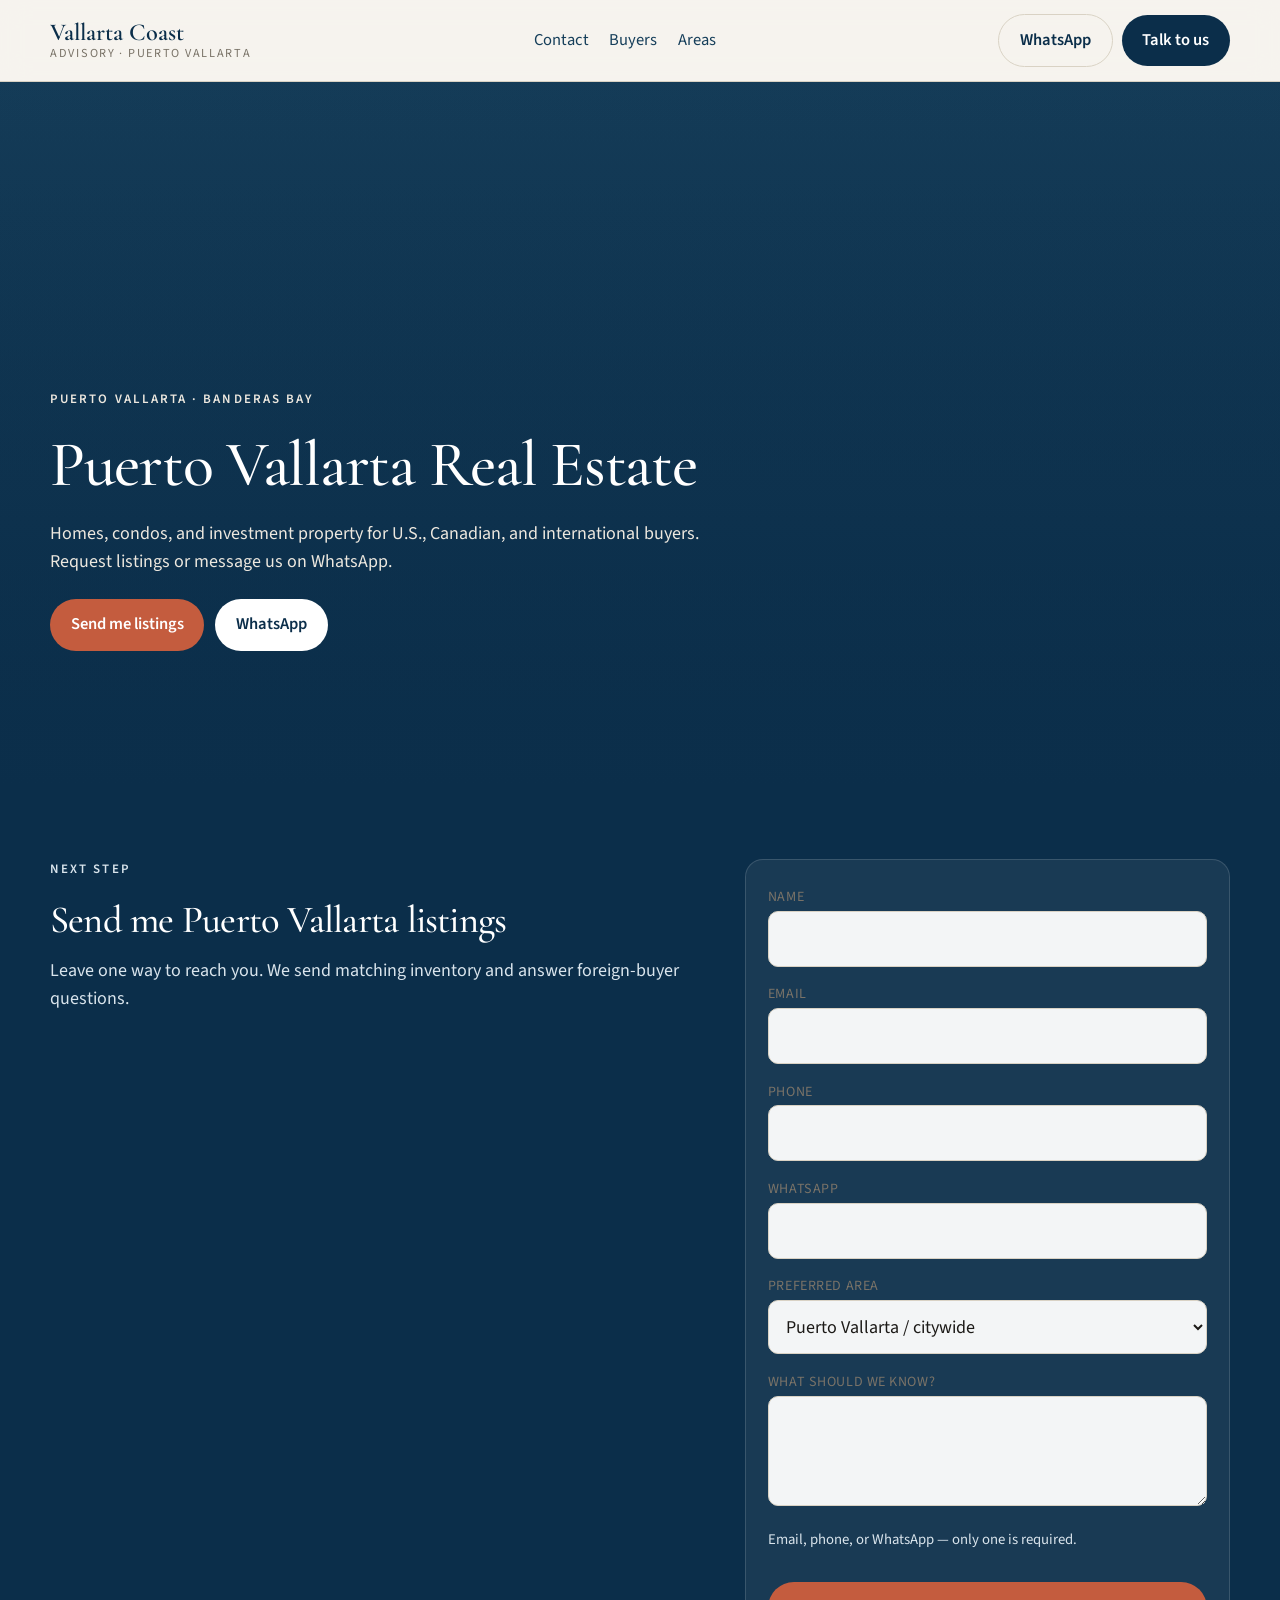
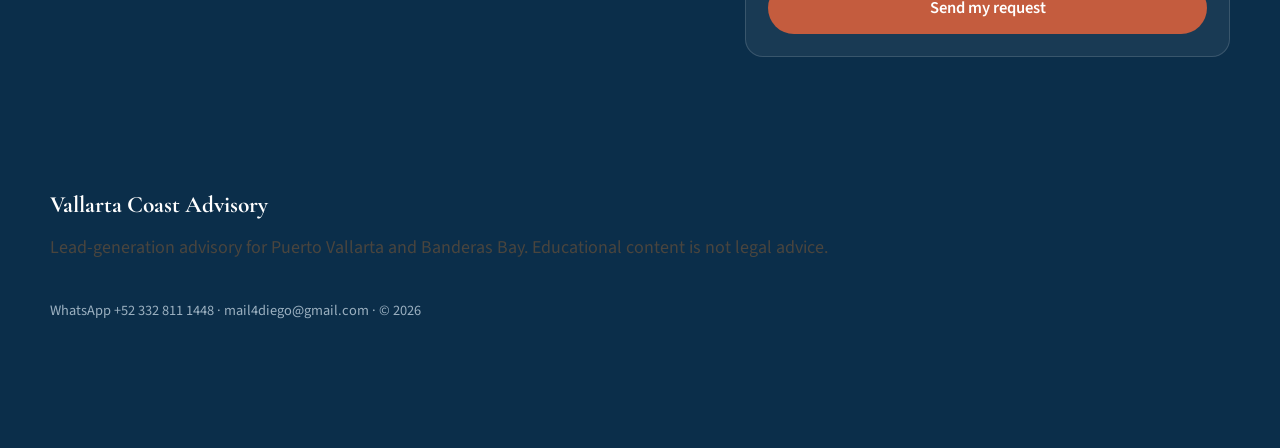
<file: index.html>
<!DOCTYPE html>
<html lang="en" data-root="">
<head>
<meta charset="utf-8">
<meta name="viewport" content="width=device-width, initial-scale=1">
<title>Puerto Vallarta Real Estate | Vallarta Coast Advisory</title>
<meta name="description" content="Buyer advisory for Puerto Vallarta homes, condos, and investment property.">
<link rel="stylesheet" href="assets/css/styles.css">
<link rel="preconnect" href="https://fonts.googleapis.com">
<link href="https://fonts.googleapis.com/css2?family=Cormorant+Garamond:wght@500;600&family=Source+Sans+3:wght@400;600&display=swap" rel="stylesheet">
</head>
<body>
<header class="site"><div class="wrap nav">
<a class="brand" href="/"><b>Vallarta Coast</b><small>Advisory · Puerto Vallarta</small></a>
<nav class="nav-links" data-nav>
<a href="/contact/">Contact</a>
<a href="/buyers/">Buyers</a>
<a href="/real-estate/">Areas</a>
</nav>
<div class="nav-cta">
<a class="btn btn-ghost" data-wa href="#wa">WhatsApp</a>
<a class="btn btn-primary" href="/contact/">Talk to us</a>
</div>
</div></header>
<main>
<section class="hero"><div class="veil"></div><div class="wrap hero-inner">
<p class="eyebrow">Puerto Vallarta · Banderas Bay</p>
<h1>Puerto Vallarta Real Estate</h1>
<p>Homes, condos, and investment property for U.S., Canadian, and international buyers. Request listings or message us on WhatsApp.</p>
<div class="hero-actions">
<a class="btn btn-coral" href="#lead">Send me listings</a>
<a class="btn btn-light" data-wa href="#wa">WhatsApp</a>
</div>
</div></section>
<section id="lead" class="band-navy"><div class="wrap split">
<div>
<p class="eyebrow">Next step</p>
<h2>Send me Puerto Vallarta listings</h2>
<p>Leave one way to reach you. We send matching inventory and answer foreign-buyer questions.</p>
</div>
<form class="form dark" data-lead>
<input type="text" name="company_website" style="display:none" tabindex="-1" autocomplete="off">
<div><label>Name</label><input name="name"></div>
<div><label>Email</label><input name="email" type="email"></div>
<div><label>Phone</label><input name="phone" type="tel"></div>
<div><label>WhatsApp</label><input name="whatsapp" type="tel"></div>
<div><label>Preferred area</label><select name="location"><option>Puerto Vallarta / citywide</option><option>Romantic Zone</option><option>Marina Vallarta</option><option>Conchas Chinas</option><option>Nuevo Vallarta</option><option>Bucerías</option><option>Punta Mita</option></select></div>
<div><label>What should we know?</label><textarea name="message"></textarea></div>
<p class="req-note">Email, phone, or WhatsApp — only one is required.</p>
<button class="btn btn-coral" type="submit">Send my request</button>
</form>
</div></section>
</main>
<footer class="site"><div class="wrap"><h4>Vallarta Coast Advisory</h4>
<p>Lead-generation advisory for Puerto Vallarta and Banderas Bay. Educational content is not legal advice.</p>
<p class="fine">WhatsApp +52 332 811 1448 · mail4diego@gmail.com · © <span data-year></span></p>
</div></footer>
<div class="sticky-bar"><a class="btn btn-coral" data-wa href="#wa">WhatsApp</a><a class="btn btn-light" href="#lead">Request listings</a></div>
<script src="assets/js/config.js"></script>
<script src="assets/js/app.js"></script>
</body></html>
</file>
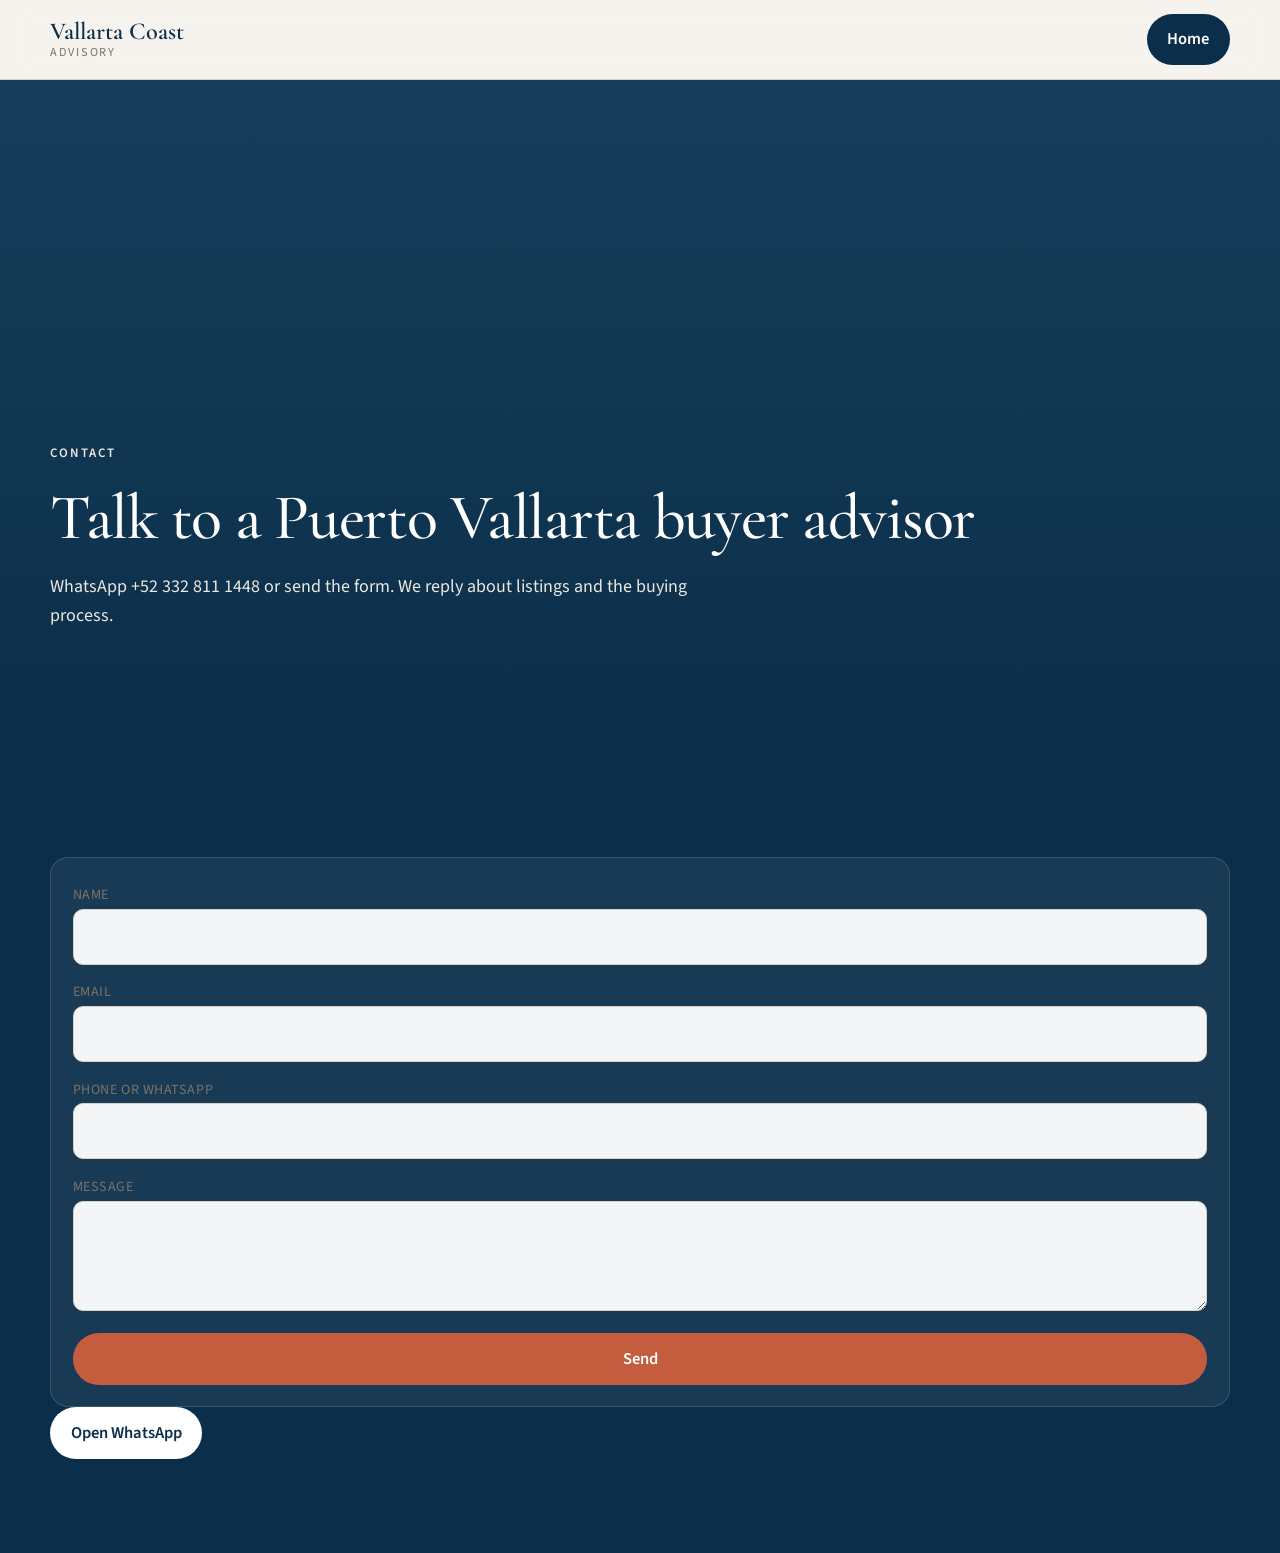
<file: contact/index.html>
<!DOCTYPE html>
<html lang="en" data-root="../">
<head>
<meta charset="utf-8">
<meta name="viewport" content="width=device-width, initial-scale=1">
<title>Contact | Vallarta Coast Advisory</title>
<link rel="stylesheet" href="../assets/css/styles.css">
<link href="https://fonts.googleapis.com/css2?family=Cormorant+Garamond:wght@500;600&family=Source+Sans+3:wght@400;600&display=swap" rel="stylesheet">
</head>
<body>
<header class="site"><div class="wrap nav">
<a class="brand" href="../"><b>Vallarta Coast</b><small>Advisory</small></a>
<a class="btn btn-primary" href="../">Home</a>
</div></header>
<main>
<section class="hero"><div class="wrap hero-inner">
<p class="eyebrow">Contact</p>
<h1>Talk to a Puerto Vallarta buyer advisor</h1>
<p>WhatsApp +52 332 811 1448 or send the form. We reply about listings and the buying process.</p>
</div></section>
<section id="lead" class="band-navy"><div class="wrap">
<form class="form dark" data-lead>
<input name="company_website" style="display:none" tabindex="-1" autocomplete="off">
<div><label>Name</label><input name="name"></div>
<div><label>Email</label><input name="email" type="email"></div>
<div><label>Phone or WhatsApp</label><input name="whatsapp" type="tel"></div>
<div><label>Message</label><textarea name="message"></textarea></div>
<button class="btn btn-coral" type="submit">Send</button>
</form>
<p><a class="btn btn-light" data-wa href="#wa">Open WhatsApp</a></p>
</div></section>
</main>
<script src="../assets/js/config.js"></script>
<script src="../assets/js/app.js"></script>
</body></html>
</file>
<file: assets/css/styles.css>
:root{
  --navy:#0B2E4A;--navy2:#163E5A;--ink:#1C1A17;--body:#4A453E;--mute:#7A7368;
  --cream:#F6F3EE;--sand:#E8D9C4;--white:#FFFCFA;--coral:#C45C3E;--gold:#C4A574;
  --line:#D9D2C4;--ok:#1F6B4A;--shadow:0 18px 40px rgba(11,46,74,.08);
  --radius:18px;--max:1180px;
}
*{box-sizing:border-box}html{scroll-behavior:smooth}
html,body{margin:0;padding:0;background:var(--cream);color:var(--ink);
  font-family:"Source Sans 3",system-ui,sans-serif;font-size:18px;line-height:1.6}
img{max-width:100%;display:block;height:auto}
a{color:var(--navy);text-decoration:none}
a:hover{color:var(--coral)}
.skip{position:absolute;left:-999px;top:0;background:#fff;padding:.5rem 1rem;z-index:100}
.skip:focus{left:1rem;top:1rem}
.wrap{width:min(var(--max),calc(100% - 2rem));margin-inline:auto}
.eyebrow{letter-spacing:.16em;text-transform:uppercase;font-size:.72rem;color:var(--coral);font-weight:600}
h1,h2,h3,.serif{font-family:"Cormorant Garamond",Georgia,serif;font-weight:500;letter-spacing:-.02em;line-height:1.15;color:var(--navy)}
h1{font-size:clamp(2.2rem,5vw,4.2rem);margin:.2rem 0 1rem}
h2{font-size:clamp(1.7rem,3vw,2.4rem);margin:0 0 .8rem}
h3{font-size:1.45rem;margin:1.4rem 0 .5rem}
p{margin:0 0 1rem;color:var(--body)}
.lead{font-size:1.15rem;color:var(--body)}
header.site{position:sticky;top:0;z-index:40;background:rgba(246,243,238,.92);backdrop-filter:blur(14px);border-bottom:1px solid var(--line)}
.nav{display:flex;align-items:center;justify-content:space-between;gap:1rem;padding:.75rem 0}
.brand{display:flex;flex-direction:column;line-height:1.1}
.brand b{font-family:"Cormorant Garamond",serif;font-size:1.35rem;color:var(--navy);font-weight:600}
.brand small{font-size:.68rem;letter-spacing:.14em;text-transform:uppercase;color:var(--mute)}
.nav-links{display:flex;gap:1.15rem;align-items:center;flex-wrap:wrap}
.nav-links a{font-size:.92rem;color:var(--navy2)}
.nav-cta{display:flex;gap:.5rem;align-items:center}
.btn{display:inline-flex;align-items:center;justify-content:center;gap:.4rem;border:0;cursor:pointer;
  border-radius:999px;padding:.7rem 1.15rem;font:inherit;font-size:.92rem;font-weight:600;text-decoration:none}
.btn-primary{background:var(--navy);color:#fff}
.btn-primary:hover{background:var(--navy2);color:#fff}
.btn-coral{background:var(--coral);color:#fff}
.btn-coral:hover{background:#a94b32;color:#fff}
.btn-ghost{background:transparent;color:var(--navy);border:1px solid var(--line)}
.btn-light{background:#fff;color:var(--navy)}
.menu-toggle{display:none;background:none;border:1px solid var(--line);border-radius:8px;padding:.35rem .55rem}
.hero{position:relative;min-height:78vh;display:grid;align-items:end;color:#fff;overflow:hidden;background:linear-gradient(180deg,#163E5A,#0B2E4A)}
.hero img.bg{position:absolute;inset:0;width:100%;height:100%;object-fit:cover}
.hero .veil{position:absolute;inset:0;background:linear-gradient(180deg,rgba(11,46,74,.15),rgba(11,46,74,.72))}
.hero-inner{position:relative;padding:8rem 0 3.2rem}
.hero h1,.hero p{color:#fff}
.hero p{max-width:38rem;color:#EDE8DF}
.hero-actions{display:flex;flex-wrap:wrap;gap:.6rem;margin-top:1.2rem}
.caption{font-size:.75rem;color:#ddd;margin-top:.8rem}
section{padding:4.2rem 0}
.band{background:#fff}
.band-navy{background:var(--navy);color:#fff}
.band-navy h2,.band-navy p,.band-navy h3{color:#fff}
.band-navy p{color:#D9E4EC}
.grid{display:grid;gap:1.1rem}
.g-2{grid-template-columns:repeat(2,1fr)}
.g-3{grid-template-columns:repeat(3,1fr)}
.g-4{grid-template-columns:repeat(4,1fr)}
.card{background:#fff;border:1px solid var(--line);border-radius:var(--radius);overflow:hidden;box-shadow:var(--shadow)}
.card img{width:100%;height:200px;object-fit:cover}
.card .pad,.pad{padding:1.15rem 1.2rem 1.3rem}
.card h3{margin:.2rem 0 .4rem}
.muted{color:var(--mute);font-size:.92rem}
.split{display:grid;grid-template-columns:1.15fr .85fr;gap:2.2rem;align-items:start}
.prose h2{margin-top:2rem}
.crumbs{font-size:.85rem;color:var(--mute);margin-bottom:1rem}
.form{display:grid;gap:.7rem;background:#fff;border:1px solid var(--line);border-radius:var(--radius);padding:1.2rem}
.form.dark{background:rgba(255,255,255,.06);border-color:rgba(255,255,255,.14)}
label{font-size:.78rem;letter-spacing:.04em;text-transform:uppercase;color:var(--mute)}
input,select,textarea{width:100%;padding:.7rem .75rem;border:1px solid var(--line);border-radius:10px;font:inherit;background:#FFFCFA;color:var(--ink)}
textarea{min-height:110px;resize:vertical}
.form.dark input,.form.dark select,.form.dark textarea{background:rgba(255,255,255,.95)}
.req-note{font-size:.82rem;color:var(--mute)}
.sticky-bar{position:fixed;left:0;right:0;bottom:0;z-index:30;display:none;background:var(--navy);padding:.55rem .8rem;gap:.45rem;justify-content:center}
.sticky-bar .btn{flex:1;max-width:220px}
footer.site{background:var(--navy);color:#D9E4EC;padding:3rem 0 6rem}
footer.site h4{color:#fff;margin:0 0 .6rem;font-family:"Cormorant Garamond",serif;font-size:1.3rem}
footer.site a{color:#E8D9C4}
.foot-grid{display:grid;grid-template-columns:1.3fr 1fr 1fr 1fr;gap:1.4rem}
.fine{font-size:.8rem;color:#9BB0C0;margin-top:2rem}
.notice{background:#fff;border-left:4px solid var(--gold);padding:.9rem 1rem;margin:1.2rem 0;color:var(--body);font-size:.95rem}
@media (max-width:900px){
  .g-2,.g-3,.g-4,.split,.foot-grid{grid-template-columns:1fr}
  .nav-links{display:none}
  .nav-links.open{display:flex;position:absolute;left:0;right:0;top:100%;background:var(--cream);flex-direction:column;padding:1rem;border-bottom:1px solid var(--line)}
  .menu-toggle{display:block}
  .hero{min-height:70vh}
  .sticky-bar{display:flex}
  footer.site{padding-bottom:7rem}
}
</file>
